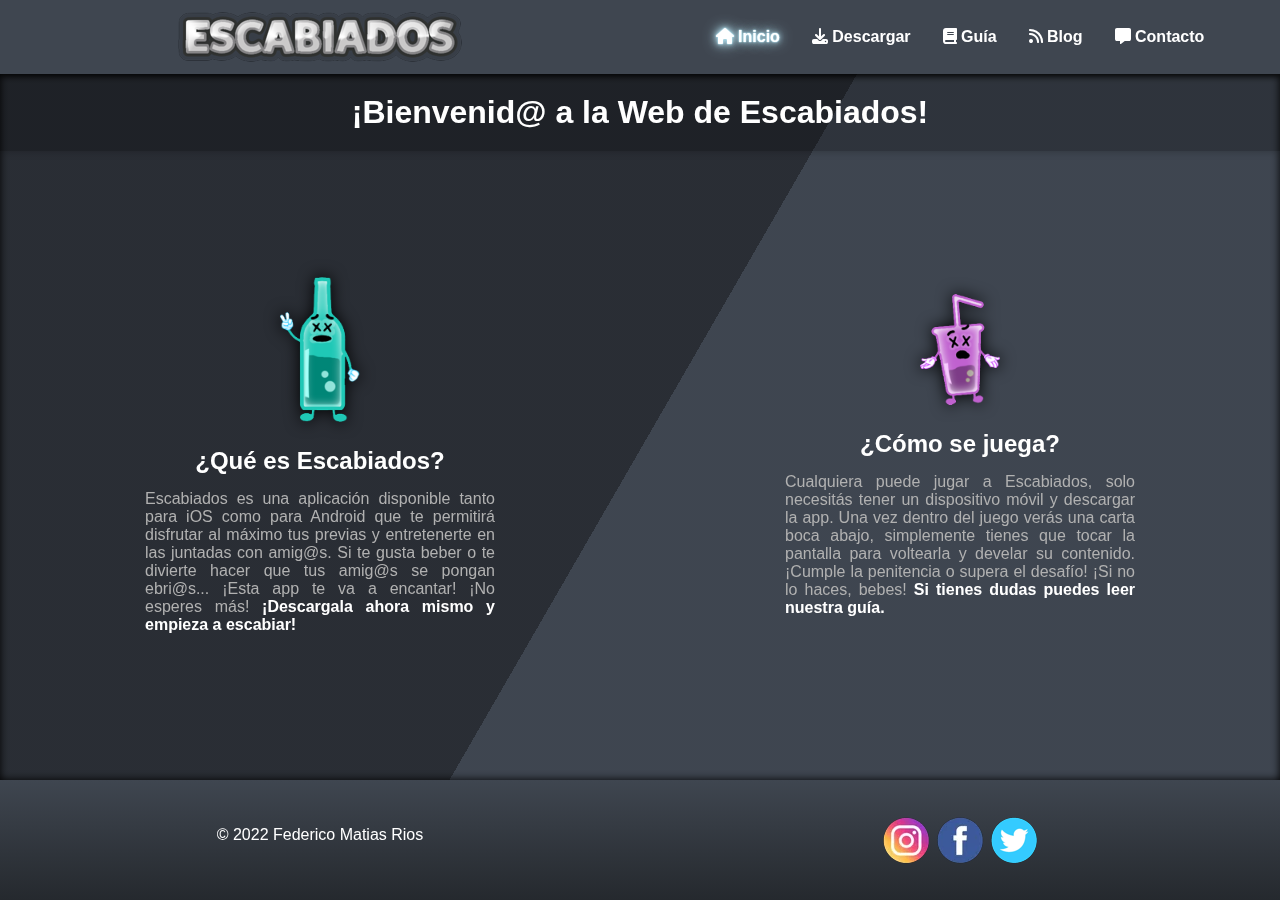
<file: index.html>
<!DOCTYPE html>
<html lang="en">

<head>
    <meta charset="UTF-8">
    <meta http-equiv="X-UA-Compatible" content="IE=edge">
    <meta name="viewport" content="width=device-width, initial-scale=1.0">
    <!-- SEO -->
    <meta name="description"
        content="¿Buscando juegos para beber con amigos o en pareja? Escabiados es la mejor app con retos para tomar alcohol. Ideal para jugar bebiendo en grupo o de a dos.">
    <meta name="keywords"
        content="juegos para beber, con amigos, en pareja, jugar tomando, alcohol, en grupo, de a dos, cartas, retos para tomar, 
    pruebas, jugar bebiendo, descargar gratis, iOS, Android, app, aplicación, escabiados, apps para fiestas, juegos para previas,">
    <!-- Main CSS -->
    <link rel="stylesheet" href="css/style.css">
    <!-- Fontawesome CSS -->
    <link rel="stylesheet" href="https://cdnjs.cloudflare.com/ajax/libs/font-awesome/6.1.2/css/all.min.css">
    <!-- Bootstrap CSS -->
    <link rel="stylesheet" href="./libs/bootstrap/css/bootstrap.min.css">
    <title>Escabiados - Inicio</title>
</head>

<body class="HideOverflow animated">
    <!-- HEADER -->
    <header>
        <div class="flexGridCell">
            <a href="index.html" class="logo">
                <img src="img/logo.webp" alt="Escabiados logo" width="300">
            </a>
        </div>
        <div class="flexGridCell">
            <!-- Nav -->
            <nav>
                <!-- CheckBox Hack -->
                <input type="checkbox" id="toggle">
                <label id="expandir" for="toggle">&#9776;</label>
                <!-- Menú -->
                <ul id="navMenu">
                    <li><a href="index.html" class="active"><i class="fa-solid fa-house"></i> Inicio</a></li>
                    <li><a href="pages/descargar.html"><i class="fa-solid fa-download"></i> Descargar</a></li>
                    <li><a href="pages/guia.html"><i class="fa-solid fa-book"></i> Guía</a></li>
                    <li><a href="pages/blog.html"><i class="fa-solid fa-rss"></i> Blog</a></li>
                    <li><a href="pages/contacto.html"><i class="fa-solid fa-message"></i> Contacto</a></li>
                </ul>
            </nav>
        </div>
    </header>
    <h1 class="flexGridCell fadeInDown animated">¡Bienvenid@ a la Web de Escabiados!</h1>
    <!-- MAIN -->
    <main>
        <div class="bg"></div>
        <div class="bg bg2"></div>
        <div class="bg bg3"></div>
        <!-- SECTION 1 - Bienvenida -->
        <div class="boxColumnas">
            <section class="flexGridCell columna fadeInLeft animated">
                <div class="animated zoomInDown">
                    <img class="personajeIndex animated animarHover" src="img/personaje-uno.webp"
                        alt="Personaje de Escabiados" width="100" data-toggle="tooltip" data-placement="right"
                        title="¡La mejor App para tus previas!">
                </div>
                <h2>¿Qué es Escabiados?</h2>
                <p>Escabiados es una aplicación disponible tanto para iOS como para Android que te permitirá disfrutar
                    al máximo tus
                    previas y entretenerte en las juntadas con amig@s. Si te gusta beber o te divierte hacer que tus
                    amig@s
                    se pongan ebri@s... ¡Esta app te va a encantar! ¡No esperes más! <a
                        href="pages/descargar.html">¡Descargala ahora mismo y empieza a escabiar!</a></p>
            </section>
            <!-- SECTION 2 - Como jugar -->
            <section class="flexGridCell columna fadeInRight animated">
                <div class="animated zoomInDown">
                    <img class="personajeIndex animated animarHover" src="img/personaje-tres.webp"
                        alt="Personaje de Escabiados" width="100" data-toggle="tooltip" data-placement="left"
                        title="¡Sólo tienes que beber!">
                </div>
                <h2>¿Cómo se juega?</h2>
                <p>Cualquiera puede jugar a Escabiados, solo necesitás tener un dispositivo móvil y descargar la app.
                    Una vez dentro del juego verás una carta boca abajo, simplemente tienes que tocar la pantalla para
                    voltearla y develar su contenido.
                    ¡Cumple la penitencia o supera el desafío! ¡Si no lo haces, bebes! <a href="pages/guia.html">Si
                        tienes dudas puedes leer nuestra guía.</a></p>
            </section>
        </div>
    </main>
    <!-- FOOTER -->
    <footer>
        <div class="flexGridCell">
            <p>© 2022 Federico Matias Rios</p>
        </div>
        <div class="flexGridCell">
            <div class="bloqueRedes">
                <a target="_blank" href="https://www.instagram.com/escabiados_app/"><img src="img/instagram.webp" alt="Instagram" width="50"></a>
                <a target="_blank" href="https://www.facebook.com/escabiadosapp"><img src="img/facebook.webp" alt="Facebook" width="50"></a>
                <a target="_blank" href="https://twitter.com/escabiados_app"><img src="img/twitter.webp" alt="Twitter" width="50"></a>
            </div>
        </div>
    </footer>
    <!-- Jquery necesario para Tooltip -->
    <script src="./libs/jquery/jquery-3.0.0.slim.min.js"></script>
    <!-- Bootstrap JS -->
    <script src="./libs/bootstrap/js/bootstrap.min.js"></script>
    <!-- Inicializar Tooltip Bootstrap -->
    <script>
        $(function () {
            $('[data-toggle="tooltip"]').tooltip()
        })
    </script>
</body>

</html>
</file>
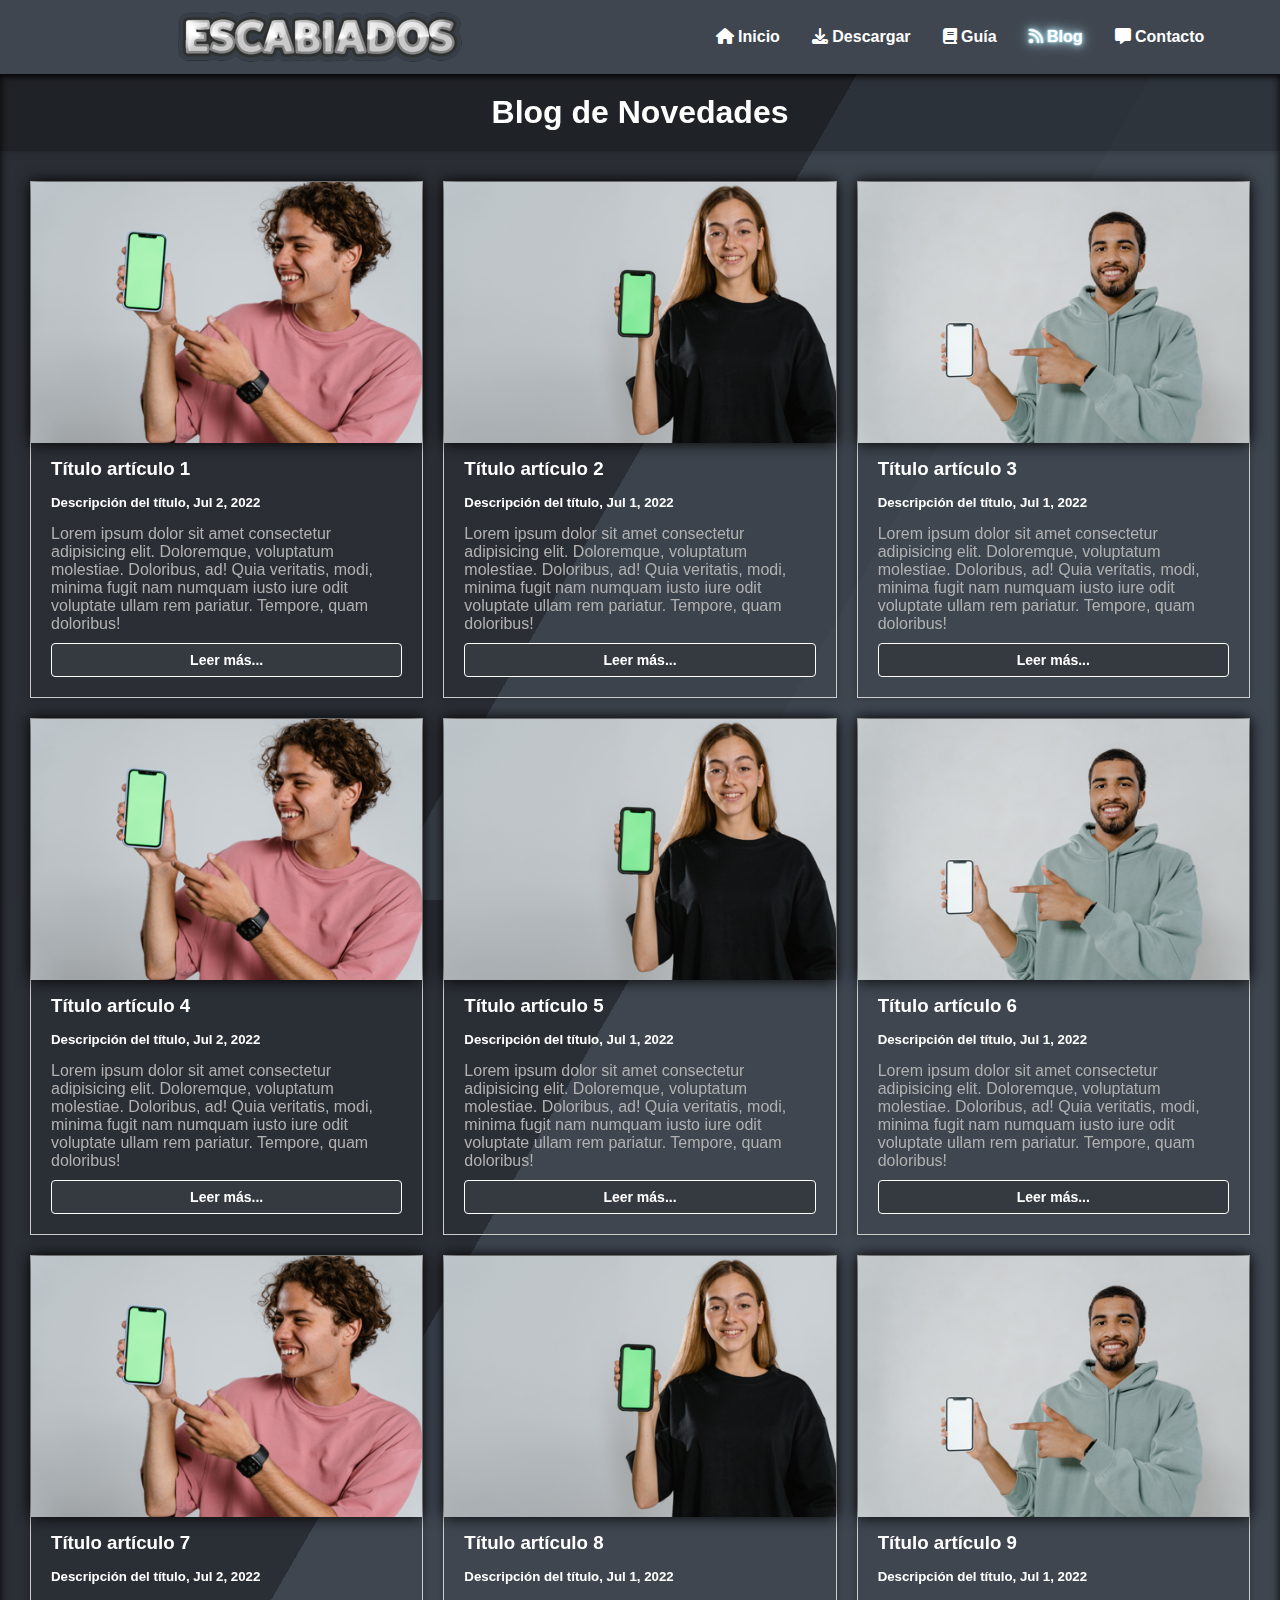
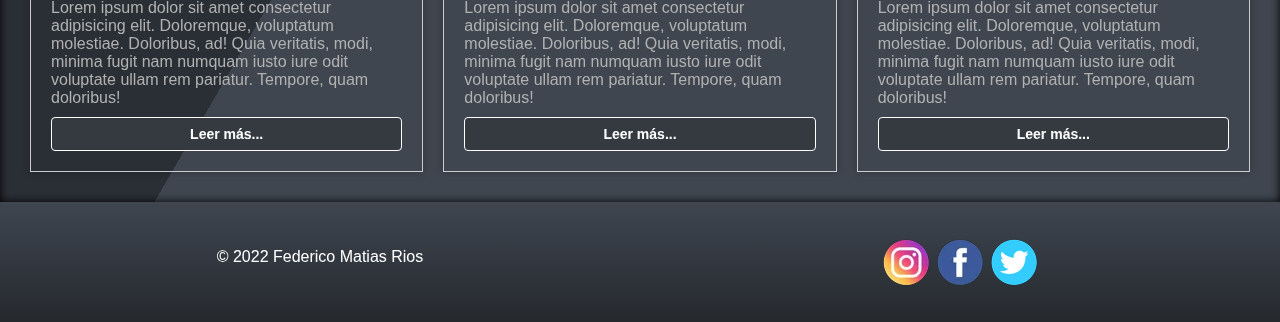
<file: pages/blog.html>
<!DOCTYPE html>
<html lang="en">

<head>
    <meta charset="UTF-8">
    <meta http-equiv="X-UA-Compatible" content="IE=edge">
    <meta name="viewport" content="width=device-width, initial-scale=1.0">
    <!-- SEO -->
    <meta name="description"
        content="¿Buscando juegos para beber con amigos o en pareja? Escabiados es la mejor app con retos para tomar alcohol. Ideal para jugar bebiendo en grupo o de a dos.">
    <meta name="keywords"
        content="juegos para beber, con amigos, en pareja, jugar tomando, alcohol, en grupo, de a dos, cartas, retos para tomar, 
    pruebas, jugar bebiendo, descargar gratis, iOS, Android, app, aplicación, escabiados, apps para fiestas, juegos para previas,">
    <!-- Main CSS -->
    <link rel="stylesheet" href="../css/style.css">
    <!-- Fontawesome CSS -->
    <link rel="stylesheet" href="https://cdnjs.cloudflare.com/ajax/libs/font-awesome/6.1.2/css/all.min.css">
    <!-- Bootstrap CSS -->
    <link rel="stylesheet" href="../libs/bootstrap/css/bootstrap.min.css">
    <title>Escabiados - Blog</title>
</head>

<body>
    <!-- HEADER -->
    <header>
        <div class="flexGridCell">
            <a href="../index.html" class="logo">
                <img src="../img/logo.webp" alt="Escabiados logo" width="300">
            </a>
        </div>
        <div class="flexGridCell">
            <!-- Nav -->
            <nav>
                <!-- CheckBox Hack -->
                <input type="checkbox" id="toggle">
                <label id="expandir" for="toggle">&#9776;</label>
                <!-- Menú -->
                <ul id="navMenu">
                    <li><a href="../index.html"><i class="fa-solid fa-house"></i> Inicio</a></li>
                    <li><a href="descargar.html"><i class="fa-solid fa-download"></i> Descargar</a></li>
                    <li><a href="guia.html"><i class="fa-solid fa-book"></i> Guía</a></li>
                    <li><a href="blog.html" class="active"><i class="fa-solid fa-rss"></i> Blog</a></li>
                    <li><a href="contacto.html"><i class="fa-solid fa-message"></i> Contacto</a></li>
                </ul>
            </nav>
        </div>
    </header>
    <h1 class="flexGridCell fadeInDown animated">Blog de Novedades</h1>
    <!-- MAIN -->
    <main>
        <div class="bg"></div>
        <div class="bg bg2"></div>
        <div class="bg bg3"></div>
        <!-- SECTION 1 - Lista de artículos -->
        <section class="grid">
            <!-- ARTICLE 1 -->
            <article class="transicionBrillo">
                <img src="../img/mockup.webp" alt="Lorem ipsum">
                <div class="text">
                    <h3>Título artículo 1</h3>
                    <h5>Descripción del título, Jul 2, 2022</h5>
                    <p>Lorem ipsum dolor sit amet consectetur adipisicing elit. Doloremque, voluptatum molestiae.
                        Doloribus,
                        ad! Quia veritatis, modi, minima fugit nam numquam iusto iure odit voluptate ullam rem
                        pariatur.
                        Tempore, quam doloribus!</p>
                    <button class="btn btn-dark btn-block"><a href="#">Leer
                            más...</a></button>
                </div>
            </article>
            <!-- ARTICLE 2 -->
            <article class="transicionBrillo">
                <img src="../img/mockup-dos.webp" alt="Lorem ipsum">
                <div class="text">
                    <h3>Título artículo 2</h3>
                    <h5>Descripción del título, Jul 1, 2022</h5>
                    <p>Lorem ipsum dolor sit amet consectetur adipisicing elit. Doloremque, voluptatum molestiae.
                        Doloribus,
                        ad! Quia veritatis, modi, minima fugit nam numquam iusto iure odit voluptate ullam rem
                        pariatur.
                        Tempore, quam doloribus!</p>
                    <button class="btn btn-dark btn-block"><a href="#">Leer más...</a></button>
                </div>
            </article>
            <!-- ARTICLE 3 -->
            <article class="transicionBrillo">
                <img src="../img/mockup-tres.webp" alt="Lorem ipsum">
                <div class="text">
                    <h3>Título artículo 3</h3>
                    <h5>Descripción del título, Jul 1, 2022</h5>
                    <p>Lorem ipsum dolor sit amet consectetur adipisicing elit. Doloremque, voluptatum molestiae.
                        Doloribus,
                        ad! Quia veritatis, modi, minima fugit nam numquam iusto iure odit voluptate ullam rem
                        pariatur.
                        Tempore, quam doloribus!</p>
                    <button class="btn btn-dark btn-block"><a href="#">Leer más...</a></button>
                </div>
            </article>
            <!-- ARTICLE 4 -->
            <article class="transicionBrillo">
                <img src="../img/mockup.webp" alt="Lorem ipsum">
                <div class="text">
                    <h3>Título artículo 4</h3>
                    <h5>Descripción del título, Jul 2, 2022</h5>
                    <p>Lorem ipsum dolor sit amet consectetur adipisicing elit. Doloremque, voluptatum molestiae.
                        Doloribus,
                        ad! Quia veritatis, modi, minima fugit nam numquam iusto iure odit voluptate ullam rem
                        pariatur.
                        Tempore, quam doloribus!</p>
                    <button class="btn btn-dark btn-block"><a href="#">Leer más...</a></button>
                </div>
            </article>
            <!-- ARTICLE 5 -->
            <article class="transicionBrillo">
                <img src="../img/mockup-dos.webp" alt="Lorem ipsum">
                <div class="text">
                    <h3>Título artículo 5</h3>
                    <h5>Descripción del título, Jul 1, 2022</h5>
                    <p>Lorem ipsum dolor sit amet consectetur adipisicing elit. Doloremque, voluptatum molestiae.
                        Doloribus,
                        ad! Quia veritatis, modi, minima fugit nam numquam iusto iure odit voluptate ullam rem
                        pariatur.
                        Tempore, quam doloribus!</p>
                    <button class="btn btn-dark btn-block"><a href="#">Leer más...</a></button>
                </div>
            </article>
            <!-- ARTICLE 6 -->
            <article class="transicionBrillo">
                <img src="../img/mockup-tres.webp" alt="Lorem ipsum">
                <div class="text">
                    <h3>Título artículo 6</h3>
                    <h5>Descripción del título, Jul 1, 2022</h5>
                    <p>Lorem ipsum dolor sit amet consectetur adipisicing elit. Doloremque, voluptatum molestiae.
                        Doloribus,
                        ad! Quia veritatis, modi, minima fugit nam numquam iusto iure odit voluptate ullam rem
                        pariatur.
                        Tempore, quam doloribus!</p>
                    <button class="btn btn-dark btn-block"><a href="#">Leer más...</a></button>
                </div>
            </article>
            <!-- ARTICLE 7 -->
            <article class="transicionBrillo">
                <img src="../img/mockup.webp" alt="Lorem ipsum">
                <div class="text">
                    <h3>Título artículo 7</h3>
                    <h5>Descripción del título, Jul 2, 2022</h5>
                    <p>Lorem ipsum dolor sit amet consectetur adipisicing elit. Doloremque, voluptatum molestiae.
                        Doloribus,
                        ad! Quia veritatis, modi, minima fugit nam numquam iusto iure odit voluptate ullam rem
                        pariatur.
                        Tempore, quam doloribus!</p>
                    <button class="btn btn-dark btn-block"><a href="#">Leer más...</a></button>
                </div>
            </article>
            <!-- ARTICLE 8 -->
            <article class="transicionBrillo">
                <img src="../img/mockup-dos.webp" alt="Lorem ipsum">
                <div class="text">
                    <h3>Título artículo 8</h3>
                    <h5>Descripción del título, Jul 1, 2022</h5>
                    <p>Lorem ipsum dolor sit amet consectetur adipisicing elit. Doloremque, voluptatum molestiae.
                        Doloribus,
                        ad! Quia veritatis, modi, minima fugit nam numquam iusto iure odit voluptate ullam rem
                        pariatur.
                        Tempore, quam doloribus!</p>
                    <button class="btn btn-dark btn-block"><a href="#">Leer más...</a></button>
                </div>
            </article>
            <!-- ARTICLE 9 -->
            <article class="transicionBrillo">
                <img src="../img/mockup-tres.webp" alt="Lorem ipsum">
                <div class="text">
                    <h3>Título artículo 9</h3>
                    <h5>Descripción del título, Jul 1, 2022</h5>
                    <p>Lorem ipsum dolor sit amet consectetur adipisicing elit. Doloremque, voluptatum molestiae.
                        Doloribus,
                        ad! Quia veritatis, modi, minima fugit nam numquam iusto iure odit voluptate ullam rem
                        pariatur.
                        Tempore, quam doloribus!</p>
                    <button class="btn btn-dark btn-block"><a href="#">Leer más...</a></button>
                </div>
            </article>
        </section>
    </main>
    <!-- FOOTER -->
    <footer>
        <div class="flexGridCell">
            <p>© 2022 Federico Matias Rios</p>
        </div>
        <div class="flexGridCell">
            <div class="bloqueRedes">
                <a target="_blank" href="https://www.instagram.com/escabiados_app/"><img src="../img/instagram.webp" alt="Instagram" width="50"></a>
                <a target="_blank" href="https://www.facebook.com/escabiadosapp"><img src="../img/facebook.webp" alt="Facebook" width="50"></a>
                <a target="_blank" href="https://twitter.com/escabiados_app"><img src="../img/twitter.webp" alt="Twitter" width="50"></a>
            </div>
        </div>
    </footer>
    <!-- Bootstrap JS -->
    <script src="../libs/bootstrap/js/bootstrap.min.js"></script>
</body>

</html>
</file>
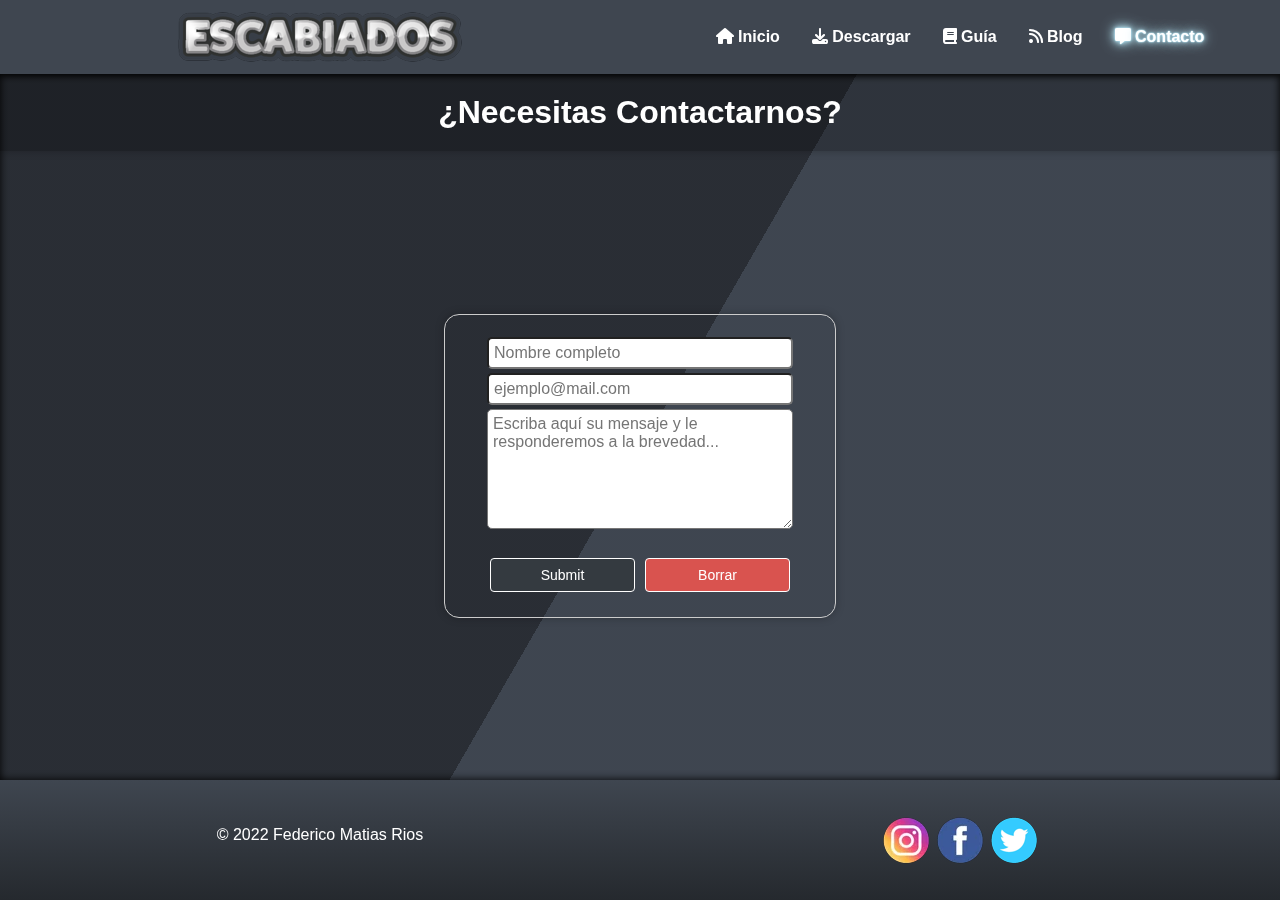
<file: pages/contacto.html>
<!DOCTYPE html>
<html lang="en">

<head>
    <meta charset="UTF-8">
    <meta http-equiv="X-UA-Compatible" content="IE=edge">
    <meta name="viewport" content="width=device-width, initial-scale=1.0">
    <!-- SEO -->
    <meta name="description"
        content="¿Buscando juegos para beber con amigos o en pareja? Escabiados es la mejor app con retos para tomar alcohol. Ideal para jugar bebiendo en grupo o de a dos.">
    <meta name="keywords"
        content="juegos para beber, con amigos, en pareja, jugar tomando, alcohol, en grupo, de a dos, cartas, retos para tomar, 
    pruebas, jugar bebiendo, descargar gratis, iOS, Android, app, aplicación, escabiados, apps para fiestas, juegos para previas,">
    <!-- Main CSS -->
    <link rel="stylesheet" href="../css/style.css">
    <!-- Fontawesome CSS -->
    <link rel="stylesheet" href="https://cdnjs.cloudflare.com/ajax/libs/font-awesome/6.1.2/css/all.min.css">
    <!-- Bootstrap CSS -->
    <link rel="stylesheet" href="../libs/bootstrap/css/bootstrap.min.css">
    <title>Escabiados - Contacto</title>
</head>

<body>
    <!-- HEADER -->
    <header>
        <div class="flexGridCell">
            <a href="../index.html" class="logo">
                <img src="../img/logo.webp" alt="Escabiados logo" width="300">
            </a>
        </div>
        <div class="flexGridCell">
            <!-- Nav -->
            <nav>
                <!-- CheckBox Hack -->
                <input type="checkbox" id="toggle">
                <label id="expandir" for="toggle">&#9776;</label>
                <!-- Menú -->
                <ul id="navMenu">
                    <li><a href="../index.html"><i class="fa-solid fa-house"></i> Inicio</a></li>
                    <li><a href="descargar.html"><i class="fa-solid fa-download"></i> Descargar</a></li>
                    <li><a href="guia.html"><i class="fa-solid fa-book"></i> Guía</a></li>
                    <li><a href="blog.html"><i class="fa-solid fa-rss"></i> Blog</a></li>
                    <li><a href="contacto.html" class="active"><i class="fa-solid fa-message"></i> Contacto</a></li>
                </ul>
            </nav>
        </div>
    </header>
    <h1 class="flexGridCell fadeInDown animated">¿Necesitas Contactarnos?</h1>
    <!-- MAIN -->
    <main>
        <div class="bg"></div>
        <div class="bg bg2"></div>
        <div class="bg bg3"></div>
        <!-- SECTION 1 - Caja de contacto -->
        <section class="flexGridCell">
            <div id="boxContacto" class="transicionBrillo">
                <form action="https://mailthis.to/fmr" method="POST" encType="multipart/form-data">
                    <table>
                        <tr>
                            <td>
                                <input class="paddingInput" type="text" name="name" id="name"
                                    placeholder="Nombre completo" required>
                            </td>
                        </tr>
                        <tr>
                            <td>
                                <input class="paddingInput" type="email" name="_replyto" id="email"
                                    placeholder="ejemplo@mail.com" required>
                            </td>
                        </tr>
                        <tr>
                            <td>
                                <textarea class="paddingInput" name="message" id="message" rows="6" cols="30"
                                    placeholder="Escriba aquí su mensaje y le responderemos a la brevedad..."
                                    required></textarea>
                            </td>
                        </tr>
                    </table>
                    <br>
                    <input type="hidden" name="_subject" value="Mensaje desde Escabiados">
                    <input type="hidden" name="_after" value="https://escabiados.com/">
                    <input type="hidden" name="_honeypot" value="">
                    <input type="hidden" name="_confirmation" value="">
                    <div class="boxBotones">
                        <input class="btn btn-dark" type="submit">
                        <input class="btn btn-danger" type="reset" value="Borrar">
                    </div>
                </form>
            </div>
        </section>
    </main>
    <!-- FOOTER -->
    <footer>
        <div class="flexGridCell">
            <p>© 2022 Federico Matias Rios</p>
        </div>
        <div class="flexGridCell">
            <div class="bloqueRedes">
                <a target="_blank" href="https://www.instagram.com/escabiados_app/"><img src="../img/instagram.webp" alt="Instagram" width="50"></a>
                <a target="_blank" href="https://www.facebook.com/escabiadosapp"><img src="../img/facebook.webp" alt="Facebook" width="50"></a>
                <a target="_blank" href="https://twitter.com/escabiados_app"><img src="../img/twitter.webp" alt="Twitter" width="50"></a>
            </div>
        </div>
    </footer>
    <!-- Bootstrap JS -->
    <script src="../libs/bootstrap/js/bootstrap.min.js"></script>
</body>

</html>
</file>
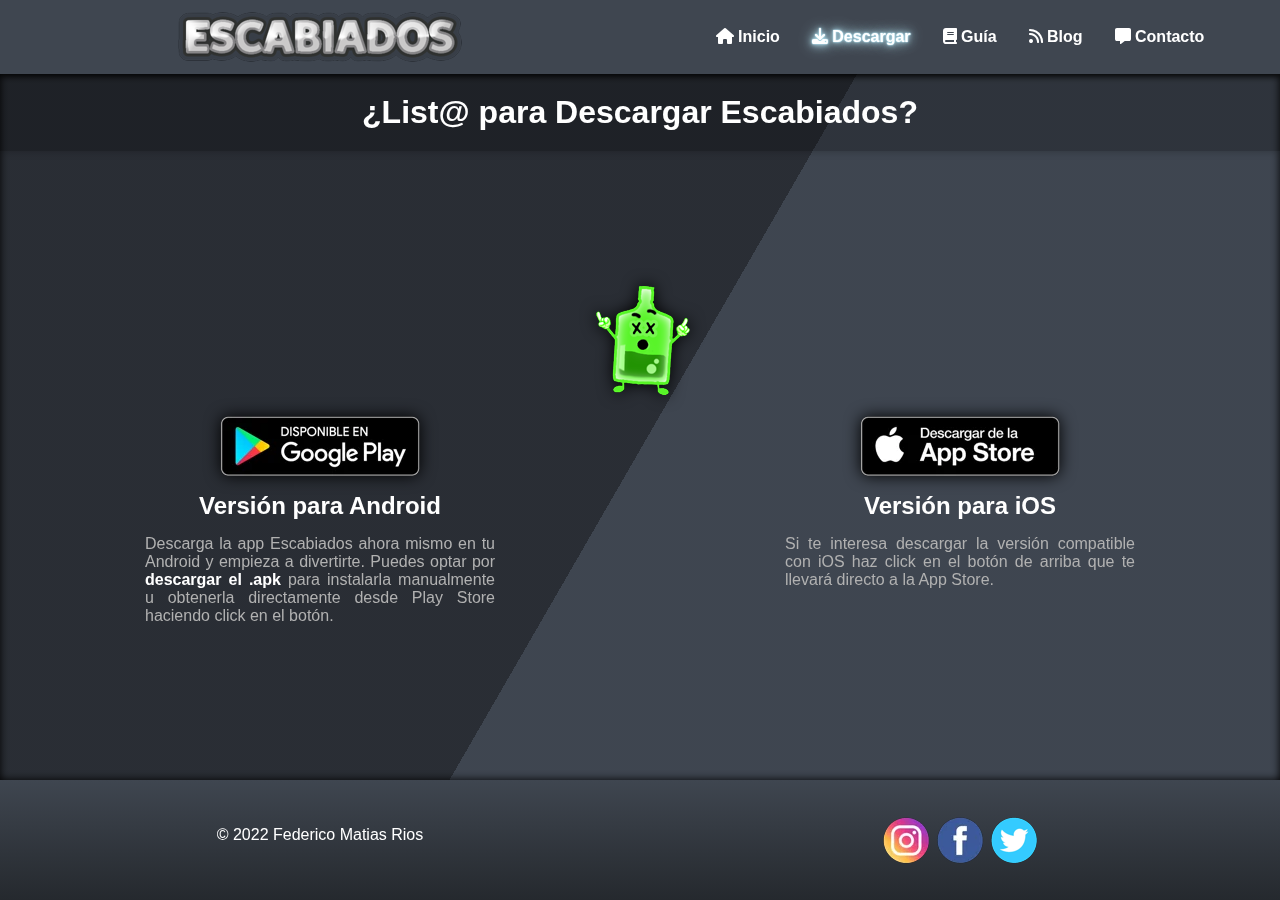
<file: pages/descargar.html>
<!DOCTYPE html>
<html lang="en">

<head>
    <meta charset="UTF-8">
    <meta http-equiv="X-UA-Compatible" content="IE=edge">
    <meta name="viewport" content="width=device-width, initial-scale=1.0">
    <!-- SEO -->
    <meta name="description"
        content="¿Buscando juegos para beber con amigos o en pareja? Escabiados es la mejor app con retos para tomar alcohol. Ideal para jugar bebiendo en grupo o de a dos.">
    <meta name="keywords"
        content="juegos para beber, con amigos, en pareja, jugar tomando, alcohol, en grupo, de a dos, cartas, retos para tomar, 
    pruebas, jugar bebiendo, descargar gratis, iOS, Android, app, aplicación, escabiados, apps para fiestas, juegos para previas,">
    <!-- Main CSS -->
    <link rel="stylesheet" href="../css/style.css">
    <!-- Fontawesome CSS -->
    <link rel="stylesheet" href="https://cdnjs.cloudflare.com/ajax/libs/font-awesome/6.1.2/css/all.min.css">
    <!-- Bootstrap CSS -->
    <link rel="stylesheet" href="../libs/bootstrap/css/bootstrap.min.css">
    <title>Escabiados - Descargar</title>
</head>

<body class="HideOverflow animated">
    <!-- HEADER -->
    <header>
        <div class="flexGridCell">
            <a href="../index.html" class="logo">
                <img src="../img/logo.webp" alt="Escabiados logo" width="300">
            </a>
        </div>
        <div class="flexGridCell">
            <!-- Nav -->
            <nav>
                <!-- CheckBox Hack -->
                <input type="checkbox" id="toggle">
                <label id="expandir" for="toggle">&#9776;</label>
                <!-- Menú -->
                <ul id="navMenu">
                    <li><a href="../index.html"><i class="fa-solid fa-house"></i> Inicio</a></li>
                    <li><a href="descargar.html" class="active"><i class="fa-solid fa-download"></i> Descargar</a></li>
                    <li><a href="guia.html"><i class="fa-solid fa-book"></i> Guía</a></li>
                    <li><a href="blog.html"><i class="fa-solid fa-rss"></i> Blog</a></li>
                    <li><a href="contacto.html"><i class="fa-solid fa-message"></i> Contacto</a></li>
                </ul>
            </nav>
        </div>
    </header>
    <h1 class="flexGridCell fadeInDown animated">¿List@ para Descargar Escabiados?</h1>
    <!-- MAIN -->
    <main>
        <div class="bg"></div>
        <div class="bg bg2"></div>
        <div class="bg bg3"></div>
        <div class="animated zoomIn">
            <div class="animated tada">
                <img class="personajeDescargar animated animarHover sombra" src="../img/personaje-dos.webp"
                    alt="Personaje de Escabiados" width="100" data-toggle="tooltip" data-placement="right"
                    title="¡Es gratis!">
            </div>
        </div>
        <div class="boxColumnas">
            <!-- SECTION 1 - Versión Android -->
            <section class="flexGridCell columna fadeInLeft animated">
                <img src="../img/descargar-escabiados-android.webp" alt="Descargar Escabiados para Android" width="200"
                    class="imgHover animated animarHover">
                <h2>Versión para Android</h2>
                <p>
                    Descarga la app Escabiados ahora mismo en tu Android y empieza a divertirte. Puedes optar por
                    <a href="#">
                        descargar el .apk
                    </a>
                    para instalarla manualmente u obtenerla directamente desde Play Store haciendo click en el botón.
                </p>
                <a href="#">
                </a>
            </section>
            <!-- SECTION 2 - Versión iOS -->
            <section class="flexGridCell columna fadeInRight animated">
                <img src="../img/descargar-escabiados-ios.webp" alt="Descargar Escabiados para iOS" width="200"
                    class="imgHover animated animarHover">
                <h2>Versión para iOS</h2>
                <p>
                    Si te interesa descargar la versión compatible con iOS haz click en el botón de arriba que te
                    llevará directo a la App Store.
                </p>
                <a href="#">
                </a>
            </section>
        </div>
    </main>
    <!-- FOOTER -->
    <footer>
        <div class="flexGridCell">
            <p>© 2022 Federico Matias Rios</p>
        </div>
        <div class="flexGridCell">
            <div class="bloqueRedes">
                <a target="_blank" href="https://www.instagram.com/escabiados_app/"><img src="../img/instagram.webp" alt="Instagram" width="50"></a>
                <a target="_blank" href="https://www.facebook.com/escabiadosapp"><img src="../img/facebook.webp" alt="Facebook" width="50"></a>
                <a target="_blank" href="https://twitter.com/escabiados_app"><img src="../img/twitter.webp" alt="Twitter" width="50"></a>
            </div>
        </div>
    </footer>
    <!-- Bootstrap JS -->
    <script src="../libs/jquery/jquery-3.0.0.slim.min.js"></script>
    <script src="../libs/bootstrap/js/bootstrap.min.js"></script>
    <!-- Inicializar Tooltip Bootstrap -->
    <script>
        $(function () {
            $('[data-toggle="tooltip"]').tooltip()
        })
    </script>
</body>

</html>
</file>
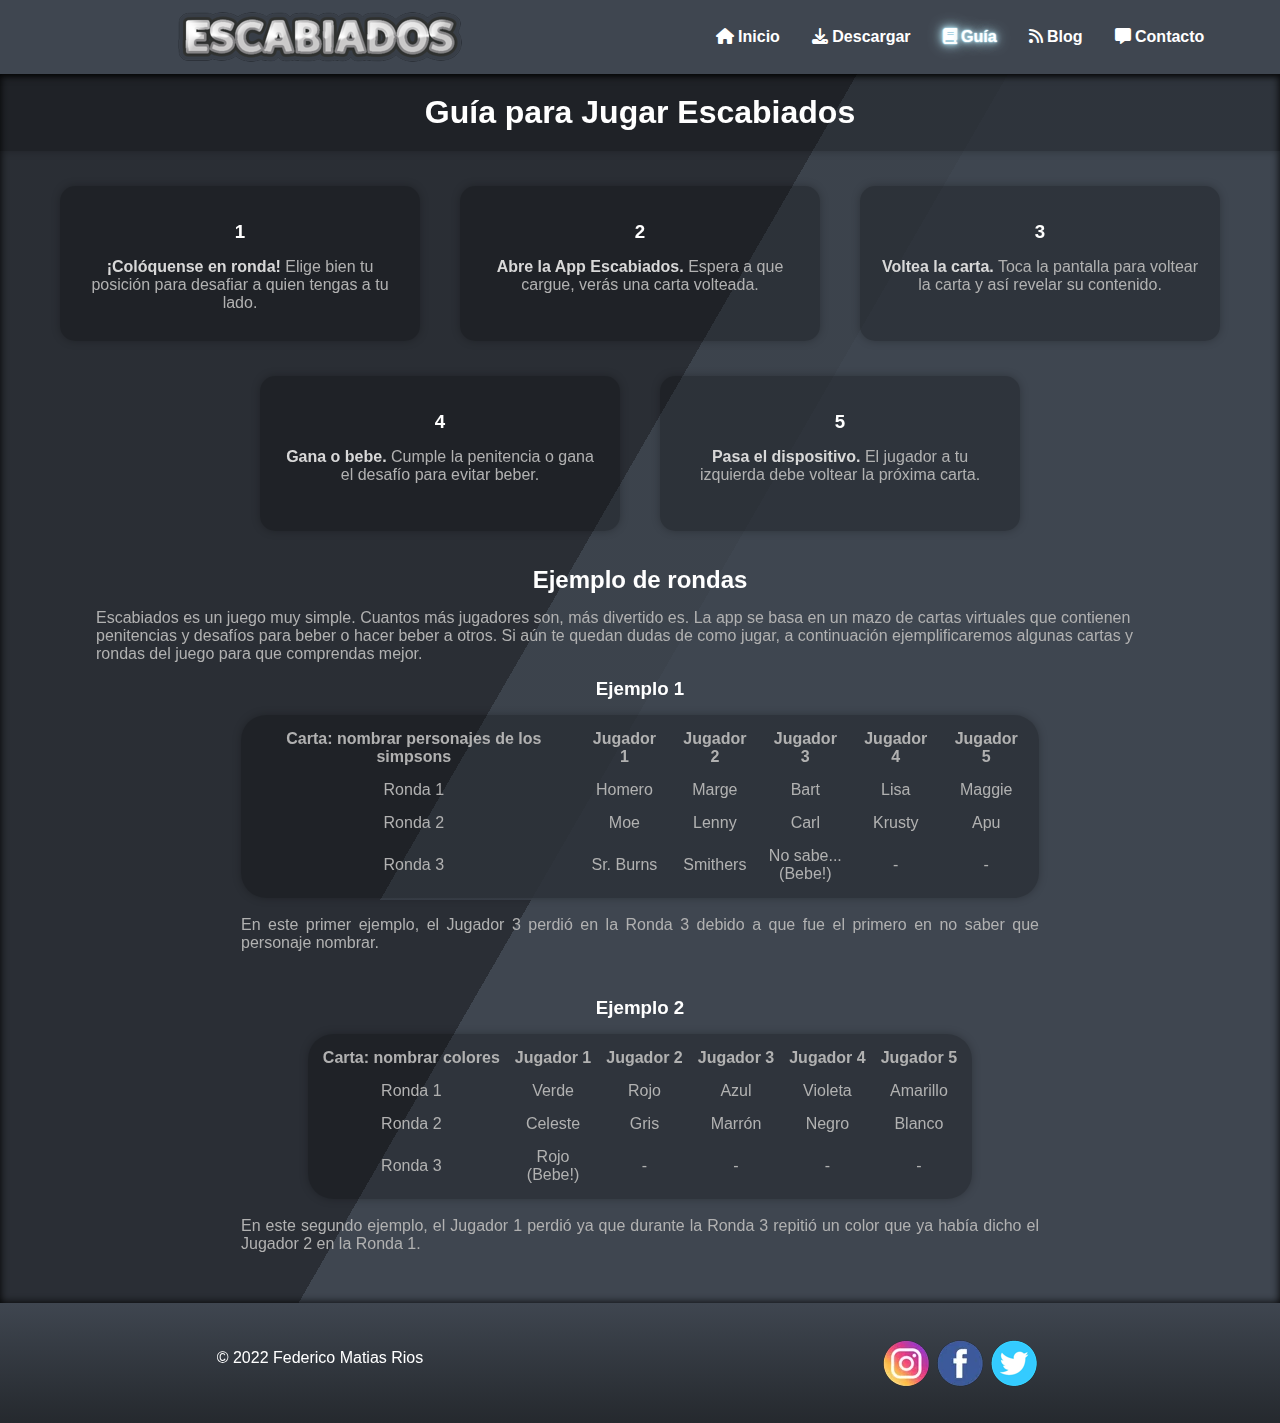
<file: pages/guia.html>
<!DOCTYPE html>
<html lang="en">

<head>
    <meta charset="UTF-8">
    <meta http-equiv="X-UA-Compatible" content="IE=edge">
    <meta name="viewport" content="width=device-width, initial-scale=1.0">
    <!-- SEO -->
    <meta name="description"
        content="¿Buscando juegos para beber con amigos o en pareja? Escabiados es la mejor app con retos para tomar alcohol. Ideal para jugar bebiendo en grupo o de a dos.">
    <meta name="keywords"
        content="juegos para beber, con amigos, en pareja, jugar tomando, alcohol, en grupo, de a dos, cartas, retos para tomar, 
    pruebas, jugar bebiendo, descargar gratis, iOS, Android, app, aplicación, escabiados, apps para fiestas, juegos para previas,">
    <!-- Main CSS -->
    <link rel="stylesheet" href="../css/style.css">
    <!-- Fontawesome CSS -->
    <link rel="stylesheet" href="https://cdnjs.cloudflare.com/ajax/libs/font-awesome/6.1.2/css/all.min.css">
    <!-- Bootstrap CSS -->
    <link rel="stylesheet" href="../libs/bootstrap/css/bootstrap.min.css">
    <title>Escabiados - Guía</title>
</head>

<body>
    <!-- HEADER -->
    <header>
        <div class="flexGridCell">
            <a href="../index.html" class="logo">
                <img src="../img/logo.webp" alt="Escabiados logo" width="300">
            </a>
        </div>
        <div class="flexGridCell">
            <!-- Nav -->
            <nav>
                <!-- CheckBox Hack -->
                <input type="checkbox" id="toggle">
                <label id="expandir" for="toggle">&#9776;</label>
                <!-- Menú -->
                <ul id="navMenu">
                    <li><a href="../index.html"><i class="fa-solid fa-house"> </i> Inicio</a></li>
                    <li><a href="descargar.html"><i class="fa-solid fa-download"></i> Descargar</a></li>
                    <li><a href="guia.html" class="active"><i class="fa-solid fa-book"></i> Guía</a></li>
                    <li><a href="blog.html"><i class="fa-solid fa-rss"></i> Blog</a></li>
                    <li><a href="contacto.html"><i class="fa-solid fa-message"></i> Contacto</a></li>
                </ul>
            </nav>
        </div>
    </header>
    <h1 class="flexGridCell fadeInDown animated">Guía para Jugar Escabiados</h1>
    <!-- MAIN -->
    <main>
        <div class="bg"></div>
        <div class="bg bg2"></div>
        <div class="bg bg3"></div>
        <!-- SECTION 1 - Bootstrap - Guía del juego -->
        <section>
            <div class="container">
                <div class="row">
                    <div class="col-sm-4 text-center">
                        <div class="pasos animated fadeInLeft transicionBrillo">
                            <h3>1</h3>
                            <p><b>¡Colóquense en ronda!</b> Elige bien tu posición para desafiar a quien tengas a tu
                                lado.</p>
                        </div>
                    </div>
                    <div class="col-sm-4 text-center">
                        <div class="pasos animated zoomIn transicionBrillo">
                            <h3>2</h3>
                            <p><b>Abre la App Escabiados.</b> Espera a que cargue, verás una carta volteada.</p>
                        </div>
                    </div>
                    <div class="col-sm-4 text-center">
                        <div class="pasos animated fadeInRight transicionBrillo">
                            <h3>3</h3>
                            <p><b>Voltea la carta.</b> Toca la pantalla para voltear la carta y así revelar su
                                contenido.</p>
                        </div>
                    </div>
                </div>
                <div class="row">
                    <div class="col-sm-2 text-center">
                    </div>
                    <div class="col-sm-4 text-center">
                        <div class="pasos animated fadeInLeft transicionBrillo">
                            <h3>4</h3>
                            <p><b>Gana o bebe.</b> Cumple la penitencia o gana el desafío para evitar beber.</p>
                        </div>
                    </div>
                    <div class="col-sm-4 text-center">
                        <div class="pasos animated fadeInRight transicionBrillo">
                            <h3>5</h3>
                            <p><b>Pasa el dispositivo.</b> El jugador a tu izquierda debe voltear la próxima carta.</p>
                        </div>
                    </div>
                    <div class="col-sm-2 text-center">
                    </div>
                </div>
            </div>
        </section>

        <!-- SECTION 2 - Ejemplos -->
        <section class="fila">
            <h2>Ejemplo de rondas</h2>
            <p>Escabiados es un juego muy simple. Cuantos más jugadores son, más divertido es. La app se basa en un
                mazo de cartas virtuales que contienen penitencias y desafíos para beber o hacer beber a otros. Si aún
                te quedan dudas de como jugar, a continuación ejemplificaremos algunas cartas y rondas del
                juego para que comprendas mejor.</p>
            <!-- Primer ejemplo -->
            <div class="flexGridCell columna">
                <h3>Ejemplo 1</h3>
                <table class="tablaGuia transicionBrillo">
                    <tr>
                        <th class="fullWidth">Carta: nombrar personajes de los simpsons</th>
                        <th class="fullWidth">Jugador 1</th>
                        <th class="fullWidth">Jugador 2</th>
                        <th class="fullWidth">Jugador 3</th>
                        <th class="fullWidth">Jugador 4</th>
                        <th class="fullWidth">Jugador 5</th>
                    </tr>
                    <tr>
                        <td>Ronda 1</td>
                        <td>Homero</td>
                        <td>Marge</td>
                        <td>Bart</td>
                        <td>Lisa</td>
                        <td>Maggie</td>
                    </tr>
                    <tr>
                        <td>Ronda 2</td>
                        <td>Moe</td>
                        <td>Lenny</td>
                        <td>Carl</td>
                        <td>Krusty</td>
                        <td>Apu</td>
                    </tr>
                    <tr>
                        <td>Ronda 3</td>
                        <td>Sr. Burns</td>
                        <td>Smithers</td>
                        <td>No sabe... (Bebe!)</td>
                        <td>-</td>
                        <td>-</td>
                    </tr>
                </table>
                <br>
                <p>En este primer ejemplo, el Jugador 3 perdió en la Ronda 3 debido a que fue el primero en no saber
                    que
                    personaje nombrar.</p>
            </div>
            <!-- Segundo ejemplo -->
            <div class="flexGridCell columna">
                <h3>Ejemplo 2</h3>
                <table class="tablaGuia transicionBrillo">
                    <tr>
                        <th class="fullWidth">Carta: nombrar colores</th>
                        <th class="fullWidth">Jugador 1</th>
                        <th class="fullWidth">Jugador 2</th>
                        <th class="fullWidth">Jugador 3</th>
                        <th class="fullWidth">Jugador 4</th>
                        <th class="fullWidth">Jugador 5</th>
                    </tr>
                    <tr>
                        <td>Ronda 1</td>
                        <td>Verde</td>
                        <td>Rojo</td>
                        <td>Azul</td>
                        <td>Violeta</td>
                        <td>Amarillo</td>
                    </tr>
                    <tr>
                        <td>Ronda 2</td>
                        <td>Celeste</td>
                        <td>Gris</td>
                        <td>Marrón</td>
                        <td>Negro</td>
                        <td>Blanco</td>
                    </tr>
                    <tr>
                        <td>Ronda 3</td>
                        <td>Rojo (Bebe!)</td>
                        <td>-</td>
                        <td>-</td>
                        <td>-</td>
                        <td>-</td>
                    </tr>
                </table>
                <br>
                <p>En este segundo ejemplo, el Jugador 1 perdió ya que durante la Ronda 3 repitió un color que ya
                    había
                    dicho el Jugador 2 en la Ronda 1.</p>
            </div>
        </section>
    </main>
    <!-- FOOTER -->
    <footer>
        <div class="flexGridCell">
            <p>© 2022 Federico Matias Rios</p>
        </div>
        <div class="flexGridCell">
            <div class="bloqueRedes">
                <a target="_blank" href="https://www.instagram.com/escabiados_app/"><img src="../img/instagram.webp" alt="Instagram" width="50"></a>
                <a target="_blank" href="https://www.facebook.com/escabiadosapp"><img src="../img/facebook.webp" alt="Facebook" width="50"></a>
                <a target="_blank" href="https://twitter.com/escabiados_app"><img src="../img/twitter.webp" alt="Twitter" width="50"></a>
            </div>
        </div>
    </footer>
    <!-- Bootstrap JS -->
    <script src="../libs/bootstrap/js/bootstrap.min.js"></script>
</body>

</html>
</file>
<file: css/style.css>
@charset "UTF-8";
/* Maps */
/* border-radius */
/* Mixins */ /* Placeholders */
.boxBotones, #boxContacto, footer, main, nav li, nav ul, .flexGridCell, header {
  display: flex;
  align-items: center;
  justify-content: center;
}

/* Variables */
/* Colores */
/* Otras */
/* Background Animation */
.bg {
  -webkit-animation: slide 3s ease-in-out 1 alternate;
          animation: slide 3s ease-in-out 1 alternate;
  -webkit-animation-fill-mode: forwards;
          animation-fill-mode: forwards;
  background-image: linear-gradient(-60deg, #3f4650 50%, #2a2e35 50%);
  bottom: 0;
  left: -50%;
  opacity: 0.5;
  position: fixed;
  right: -50%;
  top: 0;
  z-index: -1;
}

.bg2 {
  animation-direction: alternate-reverse;
  -webkit-animation-duration: 4s;
          animation-duration: 4s;
}

.bg3 {
  -webkit-animation-duration: 5s;
          animation-duration: 5s;
}

@-webkit-keyframes slide {
  0% {
    transform: translateX(-25%);
  }
  100% {
    transform: translateX(25%);
  }
}

@keyframes slide {
  0% {
    transform: translateX(-25%);
  }
  100% {
    transform: translateX(25%);
  }
}
/* FadeInDown Animation */
.animated {
  -webkit-animation-duration: 1s;
  animation-duration: 1s;
  -webkit-animation-fill-mode: both;
  animation-fill-mode: both;
}

.animated.infinite {
  -webkit-animation-iteration-count: infinite;
  animation-iteration-count: infinite;
}

.animated.hinge {
  -webkit-animation-duration: 2s;
  animation-duration: 2s;
}

@-webkit-keyframes fadeInDown {
  0% {
    opacity: 0;
    transform: translate3d(0, -100%, 0);
  }
  100% {
    opacity: 1;
    transform: none;
  }
}
@keyframes fadeInDown {
  0% {
    opacity: 0;
    transform: translate3d(0, -100%, 0);
  }
  100% {
    opacity: 1;
    transform: none;
  }
}
.fadeInDown {
  -webkit-animation-name: fadeInDown;
  animation-name: fadeInDown;
}

/*Animación aumentar*/
@-webkit-keyframes aumentar {
  0% {
    transform: scale(1, 1);
  }
  100% {
    transform: scale(1.05, 1.05);
  }
}
@keyframes aumentar {
  0% {
    transform: scale(1, 1);
  }
  100% {
    transform: scale(1.05, 1.05);
  }
}
.animarHover:hover {
  -webkit-animation-name: aumentar;
  animation-name: aumentar;
}

/*Animación disminuir*/
@-webkit-keyframes disminuir {
  100% {
    transform: scale(1, 1);
  }
  0% {
    transform: scale(1.05, 1.05);
  }
}
@keyframes disminuir {
  100% {
    transform: scale(1, 1);
  }
  0% {
    transform: scale(1.05, 1.05);
  }
}
.animarHover:not(:hover) {
  -webkit-animation-name: disminuir;
  animation-name: disminuir;
}

/*Animación fadInLeft*/
@-webkit-keyframes fadeInLeft {
  0% {
    opacity: 0;
    transform: translate3d(-100%, 0, 0);
  }
  100% {
    opacity: 1;
    transform: none;
  }
}
@keyframes fadeInLeft {
  0% {
    opacity: 0;
    transform: translate3d(-100%, 0, 0);
  }
  100% {
    opacity: 1;
    transform: none;
  }
}
.fadeInLeft {
  -webkit-animation-name: fadeInLeft;
  animation-name: fadeInLeft;
}

/*Animación fadeInRight*/
@-webkit-keyframes fadeInRight {
  0% {
    opacity: 0;
    transform: translate3d(100%, 0, 0);
  }
  100% {
    opacity: 1;
    transform: none;
  }
}
@keyframes fadeInRight {
  0% {
    opacity: 0;
    transform: translate3d(100%, 0, 0);
  }
  100% {
    opacity: 1;
    transform: none;
  }
}
.fadeInRight {
  -webkit-animation-name: fadeInRight;
  animation-name: fadeInRight;
}

/*Animación tada*/
@-webkit-keyframes tada {
  0% {
    transform: scale3d(1, 1, 1);
  }
  10%, 20% {
    transform: scale3d(0.9, 0.9, 0.9) rotate3d(0, 0, 1, -3deg);
  }
  30%, 50%, 70%, 90% {
    transform: scale3d(1.1, 1.1, 1.1) rotate3d(0, 0, 1, 3deg);
  }
  40%, 60%, 80% {
    transform: scale3d(1.1, 1.1, 1.1) rotate3d(0, 0, 1, -3deg);
  }
  100% {
    transform: scale3d(1, 1, 1);
  }
}
@keyframes tada {
  0% {
    transform: scale3d(1, 1, 1);
  }
  10%, 20% {
    transform: scale3d(0.9, 0.9, 0.9) rotate3d(0, 0, 1, -3deg);
  }
  30%, 50%, 70%, 90% {
    transform: scale3d(1.1, 1.1, 1.1) rotate3d(0, 0, 1, 3deg);
  }
  40%, 60%, 80% {
    transform: scale3d(1.1, 1.1, 1.1) rotate3d(0, 0, 1, -3deg);
  }
  100% {
    transform: scale3d(1, 1, 1);
  }
}
.tada {
  -webkit-animation-name: tada;
  animation-name: tada;
}

/*Animación zoomIn*/
@-webkit-keyframes zoomIn {
  0% {
    opacity: 0;
    transform: scale3d(0.3, 0.3, 0.3);
  }
  50% {
    opacity: 1;
  }
}
@keyframes zoomIn {
  0% {
    opacity: 0;
    transform: scale3d(0.3, 0.3, 0.3);
  }
  50% {
    opacity: 1;
  }
}
.zoomIn {
  -webkit-animation-name: zoomIn;
  animation-name: zoomIn;
}

/*Animación zoomInDown*/
@-webkit-keyframes zoomInDown {
  0% {
    opacity: 0;
    transform: scale3d(0.1, 0.1, 0.1) translate3d(0, -1000px, 0);
    -webkit-animation-timing-function: cubic-bezier(0.55, 0.055, 0.675, 0.19);
    animation-timing-function: cubic-bezier(0.55, 0.055, 0.675, 0.19);
  }
  60% {
    opacity: 1;
    transform: scale3d(0.475, 0.475, 0.475) translate3d(0, 60px, 0);
    -webkit-animation-timing-function: cubic-bezier(0.175, 0.885, 0.32, 1);
    animation-timing-function: cubic-bezier(0.175, 0.885, 0.32, 1);
  }
}
@keyframes zoomInDown {
  0% {
    opacity: 0;
    transform: scale3d(0.1, 0.1, 0.1) translate3d(0, -1000px, 0);
    -webkit-animation-timing-function: cubic-bezier(0.55, 0.055, 0.675, 0.19);
    animation-timing-function: cubic-bezier(0.55, 0.055, 0.675, 0.19);
  }
  60% {
    opacity: 1;
    transform: scale3d(0.475, 0.475, 0.475) translate3d(0, 60px, 0);
    -webkit-animation-timing-function: cubic-bezier(0.175, 0.885, 0.32, 1);
    animation-timing-function: cubic-bezier(0.175, 0.885, 0.32, 1);
  }
}
.zoomInDown {
  -webkit-animation-name: zoomInDown;
  animation-name: zoomInDown;
}

/*Animación HideOverflow*/
@-webkit-keyframes HideOverflow {
  0% {
    overflow: hidden;
  }
  99% {
    overflow: hidden;
  }
  100% {
    overflow: visible;
  }
}
@keyframes HideOverflow {
  0% {
    overflow: hidden;
  }
  99% {
    overflow: hidden;
  }
  100% {
    overflow: visible;
  }
}
.HideOverflow {
  -webkit-animation-name: HideOverflow;
  animation-name: HideOverflow;
}

/* Grid para Blog */
.grid {
  display: grid;
  grid-template-columns: auto auto auto;
  grid-gap: 20px;
  align-items: stretch;
  padding: 30px;
}
.grid > article {
  border: 1px solid #ccc;
}
.grid > article img {
  width: 100%;
}

.text {
  padding: 0 20px 20px;
}

.text > button,
.boxBotones input {
  margin-top: 10px;
  border: solid 1px #fff;
}

.boxBotones input {
  margin: 5px;
}

.text > button:hover,
.boxBotones input:hover {
  border: solid 1px #fff !important;
}

/* Pasos y Tablas para Guía */
.pasos {
  min-height: 155px;
  background-color: rgba(0, 0, 0, 0.25);
  box-shadow: 0 0 8px rgba(0, 0, 0, 0.25);
  margin: 35px 5px 0;
  padding: 20px;
  border-radius: 15px;
}

.tablaGuia {
  background-color: rgba(0, 0, 0, 0.25);
  box-shadow: 0 0 8px rgba(0, 0, 0, 0.25);
  text-align: center;
  border-radius: 25px;
  border-collapse: separate;
  border-spacing: 15px;
}

.tablaGuia td,
.tablaGuia th {
  max-width: 75px;
}

.fullWidth {
  max-width: unset !important;
}

/* Media Queries */
@media (max-width: 1041px) {
  main {
    min-height: calc(100vh - 212px);
  }
}
@media (max-width: 992px) {
  .boxColumnas {
    flex-direction: column;
  }
  .grid {
    grid-template-columns: auto auto;
  }
  .pasos {
    min-height: unset;
  }
}
@media (max-width: 768px) {
  main {
    min-height: calc(100vh - 189px);
  }
  header {
    line-height: 0 !important;
  }
  .boxColumnas {
    flex-direction: column;
    padding: 0;
    margin: 0;
  }
  h1 {
    font-size: 1.5rem;
    text-align: center;
  }
  .columna {
    padding: 0px 105px 30px !important;
  }
  nav {
    height: 78px;
    width: 100%;
  }
  nav li {
    height: 50px !important;
    border-bottom: solid 1px grey;
  }
  nav ul {
    flex-direction: column;
    border: solid 1px grey;
  }
  #navMenu {
    display: none;
    border-radius: 0px 0px 25px 25px;
  }
  .pasos {
    margin: 15px 5px 0;
    padding: 0 10px 5px;
  }
  #expandir {
    display: block !important;
    font-weight: 600;
    color: #fff;
    text-align: center;
    padding: 39px 16px;
  }
  /*Para Mobile usamos CheckBox Hack, ya que no reconce Hover y en esta instancia no podemos utilizar JavaScript*/
  #toggle:checked ~ #navMenu {
    display: block;
  }
  #toggle:checked ~ #expandir {
    /*Estaba jugando con transform y el menú hamburguesa quedó como un signo "-", me gustó y lo dejé*/
    transform: rotateX(80deg);
  }
  #toggle:not(:checked) ~ #navMenu {
    display: none;
  }
  .bloqueImagenes img:nth-child(1) {
    display: none;
  }
  .bloqueImagenes img:nth-child(2) {
    width: 100%;
    height: unset;
  }
}
@media (max-width: 576px) {
  main {
    min-height: calc(100vh - 260px);
  }
  header {
    flex-direction: column;
  }
  footer {
    flex-direction: column;
    justify-content: center;
  }
  nav {
    height: 56px;
    margin-top: -15px;
  }
  #expandir {
    padding: 28px 16px;
  }
  .columna {
    padding: 0px 35px 30px !important;
  }
  .boton {
    padding: 5px 35px 5px 35px;
  }
  table {
    text-align: left;
  }
  table tr:nth-child(2) td:nth-child(6),
table tr:nth-child(3) td:nth-child(6),
table tr:nth-child(4) td:nth-child(6),
table th:nth-child(6),
table tr:nth-child(2) td:nth-child(5),
table tr:nth-child(3) td:nth-child(5),
table tr:nth-child(4) td:nth-child(5),
table th:nth-child(5) {
    display: none;
  }
  .grid {
    grid-template-columns: auto;
  }
  #boxContacto {
    padding: 20px 30px;
  }
}
@media (max-width: 472px) {
  main {
    min-height: calc(100vh - 270px);
    margin-top: -95px !important;
    padding-top: 95px !important;
  }
  #boxContacto {
    padding: 20px 20px;
  }
}
* {
  box-sizing: border-box;
  font-family: Arial, sans-serif;
  margin: 0;
  padding: 0;
}

html {
  /* Deshabilitar selección de texto*/
  -webkit-touch-callout: none;
  -webkit-user-select: none;
  -moz-user-select: none;
  -ms-user-select: none;
  user-select: none;
}

img,
a {
  /* Deshabilitar drag and drop de imagenes y enlaces */
  -webkit-user-drag: none;
  -moz-user-drag: none;
  -o-user-drag: none;
}

b {
  color: rgb(216, 216, 216);
}

body {
  background-image: linear-gradient(-60deg, #3f4650 50%, #2a2e35 50%);
}

header {
  position: -webkit-sticky;
  position: sticky;
  top: 0;
  background-color: #3f4650;
  box-shadow: 0 0 8px #000;
  color: #fff;
  z-index: 1;
}

.flexGridCell {
  flex-direction: column;
  width: 100%;
}

.logo {
  padding: 0;
}

h1 {
  padding: 20px;
  color: #fff;
  background-color: rgba(0, 0, 0, 0.25);
  box-shadow: 0 0 8px rgba(0, 0, 0, 0.25);
}

#expandir,
#toggle {
  /*CheckBox Hack*/
  display: none;
  cursor: pointer;
}

nav ul {
  list-style-type: none;
  overflow: hidden;
  background-color: #3f4650;
}
nav li a {
  font-weight: 600;
  display: block;
  color: #fff;
  text-align: center;
  padding: 28px 16px;
  text-decoration: none;
}
nav li a:hover {
  text-shadow: 0 0 1px #add8e6, 0 0 1px #add8e6, 0 0 1px #add8e6, 0 0 2px #add8e6, 0 0 5px #add8e6, 0 0 10px #add8e6, 0 0 15px #add8e6;
}
nav li .active {
  text-shadow: 0 0 1px #add8e6, 0 0 1px #add8e6, 0 0 1px #add8e6, 0 0 2px #add8e6, 0 0 5px #add8e6, 0 0 10px #add8e6, 0 0 15px #add8e6;
}

main {
  flex-direction: column;
  min-height: calc(100vh - 194px);
  color: #b1b1b1;
  box-shadow: inset 0 0 8px #000000;
  margin-top: -77px;
  padding-top: 77px;
}
main img {
  filter: drop-shadow(0 0 8px #000);
}

.personajeIndex {
  max-width: 80px;
  margin: 10px;
  cursor: pointer;
}

.personajeDescargar {
  max-width: 100px;
  margin-top: 10px;
  margin-bottom: 20px;
  cursor: pointer;
}

h3,
h5 {
  color: #fff;
  margin: 15px 0px;
}

.boxColumnas {
  display: flex;
  align-items: baseline;
  height: 100%;
}

.fila {
  width: 85%;
  margin: 20px;
}

.columna {
  padding: 0px 145px 30px;
  text-align: justify;
}

.columna h2,
.fila h2 {
  text-align: center;
  color: #fff;
  padding: 15px;
}

.columna li,
.fila li {
  margin: 10px 0px 0px 15px;
}

.sombra {
  filter: drop-shadow(0 0 8px #000);
}

.imgHover:hover {
  filter: drop-shadow(0 0 8px #add8e6);
  cursor: pointer;
}

.bloqueRedes {
  text-align: center;
}

.bloqueImagenes {
  text-align: center;
  margin-top: 15px;
}

.bloqueImagenes img {
  display: inline-block;
  height: 300px;
}

footer {
  text-align: center;
  background-image: linear-gradient(180deg, #3f4650, #25292e);
  color: #fff;
  height: 120px;
  width: 100%;
}
footer p {
  margin-bottom: 10px;
}

#mensaje {
  width: 253px;
}

#boxContacto {
  padding: 20px 40px;
  border-radius: 15px;
  margin: 25px;
  border: 1px solid #ccc;
}
#boxContacto textarea,
#boxContacto input {
  width: -webkit-fill-available;
}

.transicionBrillo {
  transition-property: box-shadow;
  transition-duration: 0.5s;
  transition-timing-function: linear;
  box-shadow: 0 0 8px rgba(0, 0, 0, 0.25);
}
.transicionBrillo:hover {
  box-shadow: 0 0 8px #add8e6;
}

button {
  transition: all 0.2s ease-in-out;
}
button:hover {
  transform: scale(1.01);
}

.paddingInput {
  padding: 5px;
  border-radius: 5px;
  margin: 2px;
}

a {
  font-weight: bold;
  color: #fff;
  text-decoration: none;
}/*# sourceMappingURL=style.css.map */
</file>
